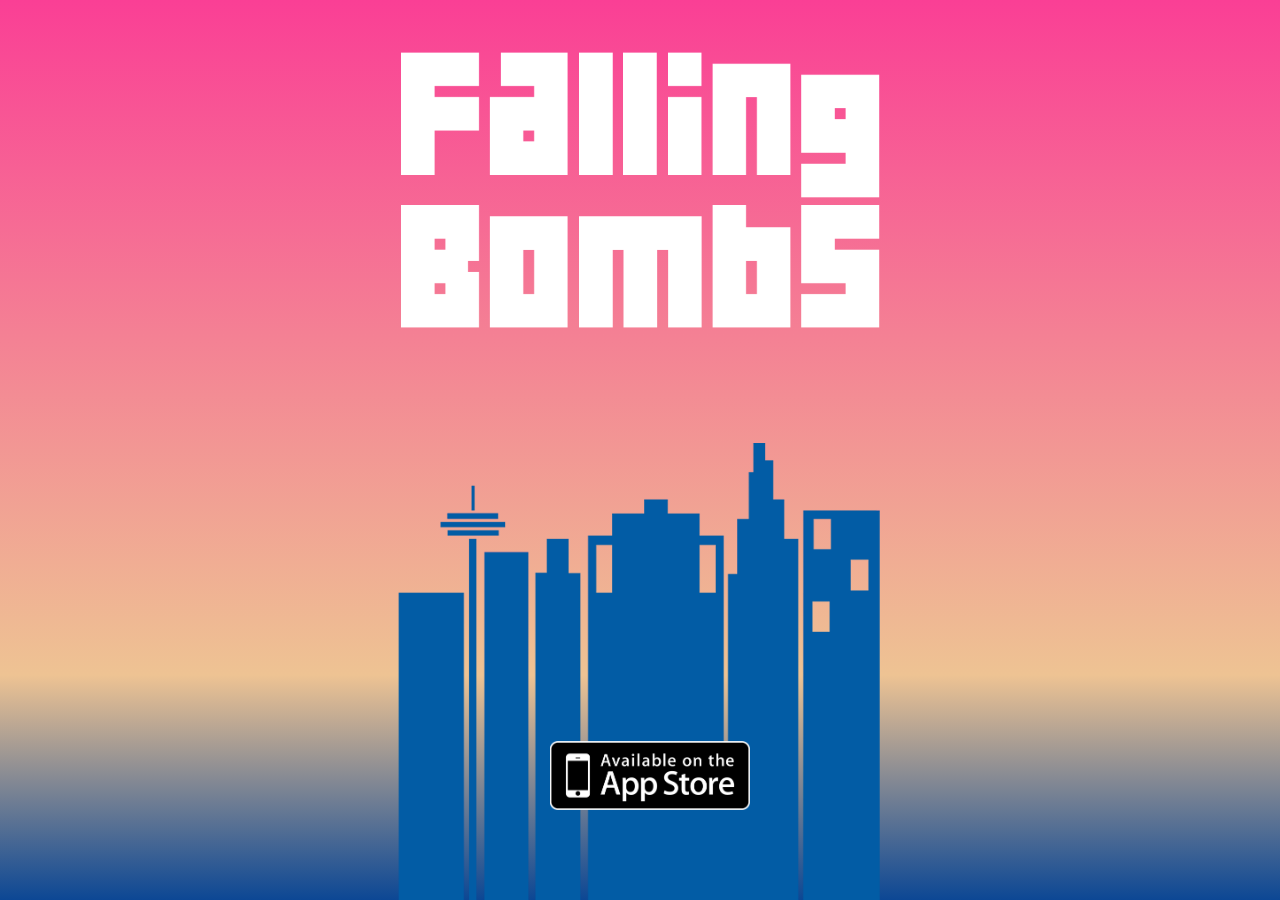
<file: index.html>
<!DOCTYPE html PUBLIC "-//W3C//DTD XHTML 1.0 Transitional//EN" "http://www.w3.org/TR/xhtml1/DTD/xhtml1-transitional.dtd"/>
<html xmlns="http://www.w3.org/1999/xhtml">
   
   <head>
     	<meta http-equiv="Content-Type" content="text/html; charset=UTF-8"/>
      <meta name="apple-itunes-app" content="app-id=829649797">

   	<link rel="stylesheet" type="text/css" href="Resources/styles.css" media="all"/>
      <link rel="stylesheet" type="text/css" href="Resources/animations.css" media="all"/>

   	<title>Juvenal Bisneto</title>
   </head>

   <body>
		<img class="title" src="Resources/images/title.png" align="middle"/>
      <img class="building" src="Resources/images/building.png" width="320" height="568" align="middle"/>

      <a href="https://itunes.apple.com/app/falling-bombs/id829649797?mt=8">
		     <img class="appstorebutton" src="Resources/images/app-store-button.png" width="200" height="70" align="middle"/>
      </a>
      
      <img class="bomb" src="Resources/images/bomb.png" width="33" height="100" align="middle"/>
      <img class="bomb2" src="Resources/images/bomb.png" width="33" height="100" align="middle"/>
      <img class="bomb3" src="Resources/images/bomb.png" width="33" height="100" align="middle"/>
   </body>
</html>
</file>
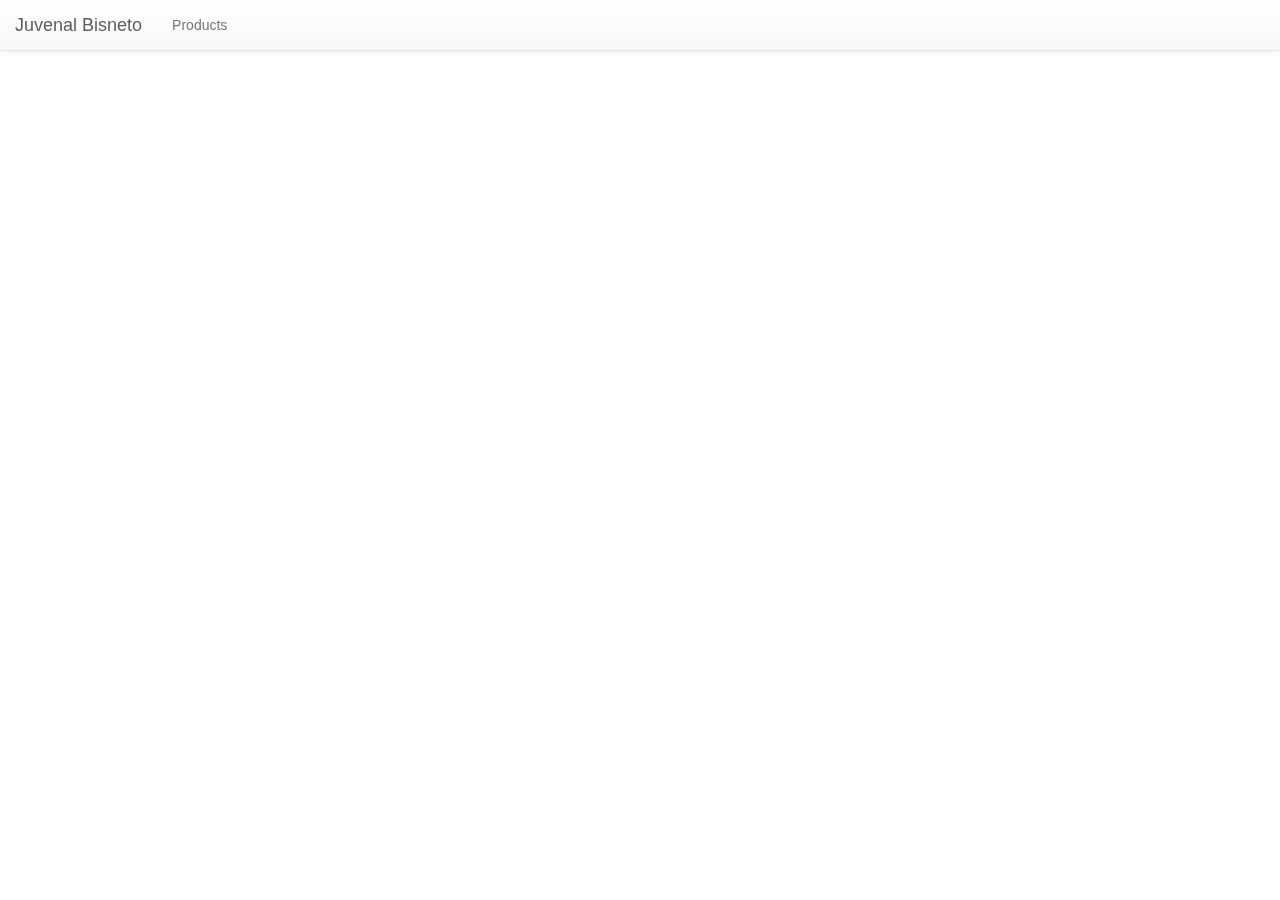
<file: old/index.html>
<!doctype html>
<html>

<head>
    <meta charset="utf-8">
    <title>Juvenal Bisneto</title>
    <link rel="stylesheet" href="css/bootstrap.min.css">
    <link rel="stylesheet" href="css/bootstrap-theme.css">
    <script src="js/jquery-2.1.1.min.js"></script>
    <script src="js/bootstrap.min.js"></script>
    <meta name="viewport" content="width=device-width, initial-scale=1" />
    <style>
        .carousel-fallingbombs {
            background-repeat: no-repeat;
            background: #fa3f95;
            background-image: background: -webkit-linear-gradient(#fa3f95 0%, #eec393 75%, #0c4794 100%);
            background-image: background: -o-linear-gradient(#fa3f95 0%, #eec393 75%, #0c4794 100%);
            background-image: background: linear-gradient(#fa3f95 0%, #eec393 75%, #0c4794 100%);
            background-image: background: -webkit-linear-gradient(#fa3f95 0%, #eec393 75%, #0c4794 100%);
            background-image: background: -o-linear-gradient(#fa3f95 0%, #eec393 75%, #0c4794 100%);
            background-image: background: linear-gradient(#fa3f95 0%, #eec393 75%, #0c4794 100%);
            background: linear-gradient(#fa3f95 0%, #eec393 75%, #0c4794 100%);
            filter: progid: DXImageTransform.Microsoft.gradient(startColorstr='#fa3f95', endColorstr='#0c4794', GradientType=0);
        }
    </style>
</head>

<body>

    <nav class="navbar navbar-default navbar-fixed-top" role="navigation">
        <div class="container-fluid">
            <div class="navbar-header">
                <button type="button" class="navbar-toggle collapsed" data-toggle="collapse" data-target="#navbar-collapse">
                    <span class="icon-bar"></span>
                    <span class="icon-bar"></span>
                    <span class="icon-bar"></span>
                </button>
                <a href="index.html" class="navbar-brand">Juvenal Bisneto</a>
            </div>

            <div class="collapse navbar-collapse" id="navbar-collapse">
                <ul class="nav navbar-nav">
                    <li>
                        <a href="products.html">Products</a>
                    </li>
                </ul>
            </div>
        </div>
    </nav>


</body>

</html>
</file>
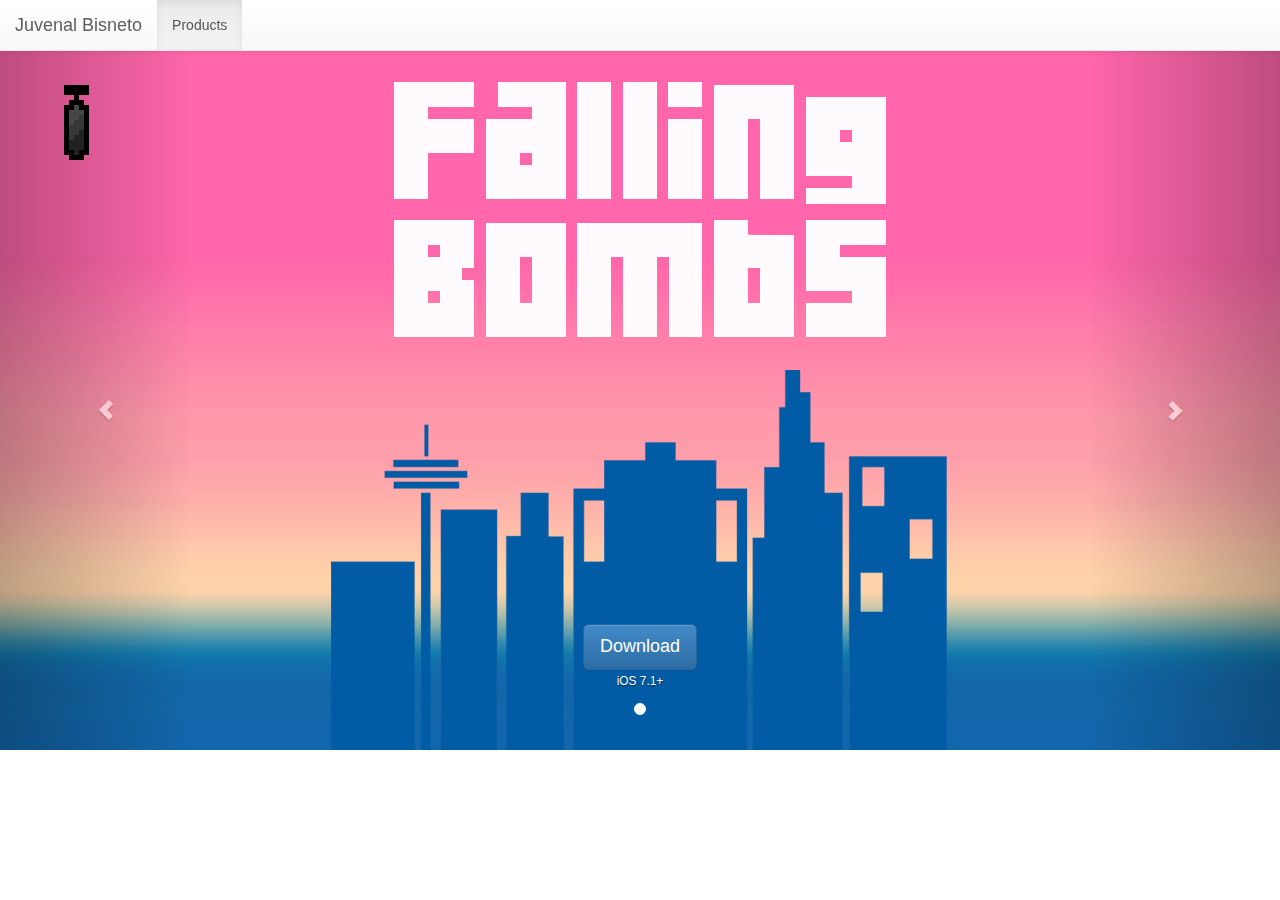
<file: products.html>
<!doctype html>
<html>

<head>
    <meta charset="utf-8">
    <title>Juvenal Bisneto</title>
    <link rel="stylesheet" href="css/bootstrap.min.css">
    <link rel="stylesheet" href="css/bootstrap-theme.css">
    <script src="js/jquery-2.1.1.min.js"></script>
    <script src="js/bootstrap.min.js"></script>
    <meta name="viewport" content="width=device-width, initial-scale=1" />
    <style>
        body {
            padding-top: 50px;
        }
        #carousel-fallingbombs {
            background-image: url(./resources/img/products/fallingbombs/background.png);
            background-repeat: round;
            height: 700px;
            width: 100%;
        }
        #carousel-fallingbombs-logo {
            margin-left: auto;
            margin-right: auto;
            padding-top: 30px;
            padding-left: 30px;
            padding-right: 30px;
            margin-bottom: 30px;
            z-index: 3;
        }
        #carousel-fallingbombs-building {
            margin-left: auto;
            margin-right: auto;
            bottom: 0;
            padding-left: 30px;
            padding-right: 30px;
            z-index: 1;
        }
        #carousel-fallingbombs-bomb {
            position: absolute;
            top: 5%;
            left: 5%;
            width: 25px;
            z-index: 2;
        }
    </style>
</head>

<body>
    <header>
        <nav class="navbar navbar-default navbar-fixed-top" role="navigation">
            <div class="container-fluid">
                <div class="navbar-header">
                    <button type="button" class="navbar-toggle collapsed" data-toggle="collapse" data-target="#navbar-collapse">
                        <span class="icon-bar"></span>
                        <span class="icon-bar"></span>
                        <span class="icon-bar"></span>
                    </button>
                    <a href="index.html" class="navbar-brand">Juvenal Bisneto</a>
                </div>

                <div class="collapse navbar-collapse" id="navbar-collapse">
                    <ul class="nav navbar-nav">
                        <li class="active">
                            <a href="">Products</a>
                        </li>
                    </ul>
                </div>
            </div>
        </nav>
    </header>

    <div id="carousel-products" class="carousel slide" data-ride="carousel">
        <!-- Indicators -->
        <ol class="carousel-indicators">
            <li data-target="#carousel-products" data-slide-to="0" class="active"></li>
        </ol>

        <!-- Wrapper for slides -->
        <div class="carousel-inner">
            <div class="item active" id="carousel-fallingbombs">
                <img id="carousel-fallingbombs-logo" src="./resources/img/products/fallingbombs/logo.png">
                <img id="carousel-fallingbombs-bomb" src="./resources/img/products/fallingbombs/bomb.png">
                <img id="carousel-fallingbombs-building" src="./resources/img/products/fallingbombs/building.png" align="middle">
                <div class="carousel-caption">
                    <a class="btn btn-primary btn-lg" href="https://itunes.apple.com/app/falling-bombs/id829649797?mt=8">Download</a>
                    <p><small>iOS 7.1+</small>
                    </p>
                </div>
            </div>
        </div>

        <!-- Controls -->
        <a class="left carousel-control" href="#carousel-products" role="button" data-slide="prev">
            <span class="glyphicon glyphicon-chevron-left"></span>
        </a>
        <a class="right carousel-control" href="#carousel-products" role="button" data-slide="next">
            <span class="glyphicon glyphicon-chevron-right"></span>
        </a>
    </div>
</body>

</html>
</file>
<file: Resources/styles.css>
html{
	height: 100%;
	background-repeat: no-repeat;
	background: #fa3f95; /* Old browsers */
	background: -moz-linear-gradient(top, #fa3f95 0%, #eec393 75%, #0c4794 100%); /* FF3.6+ */
	background: -webkit-gradient(linear, left top, left bottom, color-stop(0%,#fa3f95), color-stop(75%,#eec393), color-stop(100%,#0c4794)); /* Chrome,Safari4+ */
	background: -webkit-linear-gradient(top, #fa3f95 0%,#eec393 75%,#0c4794 100%); /* Chrome10+,Safari5.1+ */
	background: -o-linear-gradient(top, #fa3f95 0%,#eec393 75%,#0c4794 100%); /* Opera 11.10+ */
	background: -ms-linear-gradient(top, #fa3f95 0%,#eec393 75%,#0c4794 100%); /* IE10+ */
	background: linear-gradient(to bottom, #fa3f95 0%,#eec393 75%,#0c4794 100%); /* W3C */
	filter: progid:DXImageTransform.Microsoft.gradient( startColorstr='#fa3f95', endColorstr='#0c4794',GradientType=0); /* IE6-9 */
}

/*SMALL*/
@media screen and (max-width: 500px) and (max-height: 400px){
	img.building{
		visibility: hidden;
	}
	img.title{
  		position:absolute;
   		width: 200px;
   		height: auto;
   		left:50%;
   		top: 10%;
	}
	img.appstorebutton{
		visibility: hidden;
	}
}
/*LANDSCAPE*/
@media screen and (orientation:landscape) and (max-height: 500px){
	img.building{
		z-index: 1;
		position:absolute;
		width: auto;
		height: 80%;
		bottom: 0%;
		right: 5%;
	}
	img.title{
		z-index: 2;
  		position:absolute;
   		width: auto;
   		height: 80%;
   		left:5%;
   		top: 10%;
	}
	img.appstorebutton{
		z-index: 3;
		width: auto;
		height: 70px;
   		position:absolute;
   		top:50%;
   		margin-top: -35px;
   		right: 12.5%
	}
}
@media screen and (orientation:landscape) and (min-height: 501px){
	img.building{
		z-index: 1;
		position:absolute;
		width: 500px;
		height: auto;
		bottom: 0%;
		left: 50%;
		margin-left: -250px;
	}
	img.title{
		z-index: 2;
  		position:absolute;
   		width: 500px;
   		height: auto;
   		top:5%;
   		left:50%;
   		margin-left: -250px;
	}
	img.appstorebutton{
		z-index: 3;
		width: 200px;
		height: auto;
   		position:absolute;
   		bottom:10%;
   		left:50%;
   		margin-left:-90px;
	}
}

/*PORTRAIT*/
@media screen and (orientation:portrait){
	img.title{
		z-index: 2;
  		position:absolute;
   		width: 80%;
   		height: auto;
   		top:5%;
   		left:10%;
	}
	img.building{
		z-index: 1;
		position:absolute;
		width: 90%;
		height: auto;
		bottom: 0%;
		left: 5%;
	}
}

@media screen and (orientation:portrait) and(-webkit-min-device-pixel-ratio: 1){
  img.appstorebutton{
		z-index: 3;
		width: 200px;
		height: auto;
   		position:absolute;
   		bottom:10%;
   		left:50%;
   		margin-left:-100px;
	}
}

@media screen and (orientation:portrait) and (-webkit-min-device-pixel-ratio: 2){
  img.appstorebutton{
		z-index: 3;
		width: 400px;
		height: auto;
   		position:absolute;
   		bottom:10%;
   		left:50%;
   		margin-left:-200px;
	}
}
</file>
<file: Resources/animations.css>
@-webkit-keyframes drop {
  0% {
    visibility: visible;
    top: -101;
  }
  66% {
    top: 100%;
  }
  100% {
    top: 100%;
  }
}

img.bomb {
  visibility: hidden;
  z-index: 1;
  position: absolute;
  height: 100px;
  width: 33px;
  margin-left: 25%;
  -webkit-animation: drop 4s 1.5s infinite linear;
  -moz-animation: drop 4s 1.5s infinite linear;
  animation: drop 4s 1.5s infinite linear;
}

img.bomb2 {
  visibility: hidden;
  z-index: 1;
  position: absolute;
  height: 100px;
  width: 33px;
  margin-left: 50%;
  -webkit-animation: drop 2.5s 0s infinite linear;
  -moz-animation: drop 2.5s 0s infinite linear;
  animation: drop 2.5s 0s infinite linear;
}

img.bomb3 {
  visibility: hidden;
  z-index: 1;
  position: absolute;
  height: 100px;
  width: 33px;
  margin-left: 80%;
  -webkit-animation: drop 3s 0.7s infinite linear;
  -moz-animation: drop 3s 0.7s infinite linear;
  animation: drop 3s 0.7s infinite linear;
}
</file>
